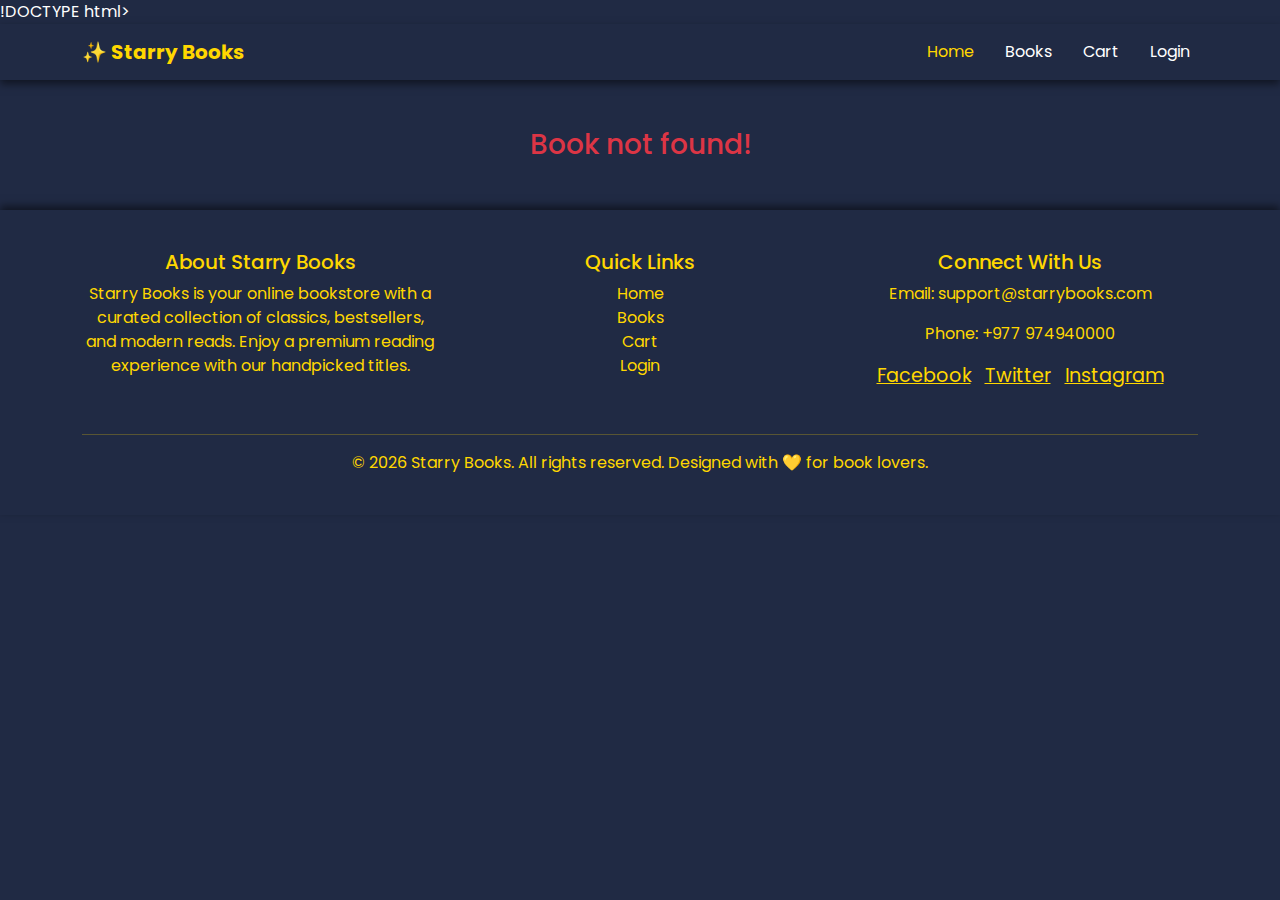
<file: book-details.html>
!DOCTYPE html>
<html lang="en">

<head>
    <meta charset="UTF-8">
    <meta name="viewport" content="width=device-width, initial-scale=1.0">
    <title>Book Details - Starry Books</title>
    <link rel="stylesheet" href="css/style.css">
    <link href="https://cdn.jsdelivr.net/npm/bootstrap@5.3.0/dist/css/bootstrap.min.css" rel="stylesheet">
    <style>
        body {
            background-color: #202A44;
            color: white;
            font-family: 'Poppins', sans-serif;
        }

        .text-warning {
            color: #FFD700 !important;
        }

        #add-to-cart-btn {
            background-color: #FFD700;
            color: #202A44;
            font-weight: bold;
        }

        #add-to-cart-btn:hover {
            background-color: #e6c200;
        }
    </style>
</head>

<body>

    <body style="background-color: #202A44; color: white;">



        <!-- Navbar -->
        <div id="navbar-placeholder"></div>
        <script>
            function loadHTML(id, file) {
                fetch(file).then(res => res.text()).then(data => document.getElementById(id).innerHTML = data);
            }
            loadHTML('navbar-placeholder', 'navbar.html');
        </script>

        <!-- Book Details Section -->
        <section class="container my-5" id="book-details-container">
            <!-- JS will render book details here -->
        </section>

        <!-- Footer -->
        <div id="footer-placeholder"></div>

        <!-- Bootstrap JS -->
        <script src="https://cdn.jsdelivr.net/npm/bootstrap@5.3.0/dist/js/bootstrap.bundle.min.js"></script>

        <!-- Book Details JS -->
        <script>
            const books = [
                { id: 1, title: "The Great Gatsby", author: "F. Scott Fitzgerald", price: "$12.99", img: "https://covers.openlibrary.org/b/id/295577-L.jpg" },
                { id: 2, title: "1984", author: "George Orwell", price: "$9.99", img: "https://covers.openlibrary.org/b/id/7222246-L.jpg" },
                { id: 3, title: "To Kill a Mockingbird", author: "Harper Lee", price: "$11.99", img: "https://covers.openlibrary.org/b/id/8228691-L.jpg" },
                { id: 4, title: "Pride and Prejudice", author: "Jane Austen", price: "$10.50", img: "https://covers.openlibrary.org/b/id/8091016-L.jpg" },
                { id: 5, title: "Harry Potter and the Sorcerer's Stone", author: "J.K. Rowling", price: "$15.99", img: "https://covers.openlibrary.org/b/id/7984916-L.jpg" },
                { id: 6, title: "The Hobbit", author: "J.R.R. Tolkien", price: "$14.99", img: "https://covers.openlibrary.org/b/id/6979861-L.jpg" },
                { id: 7, title: "Moby Dick", author: "Herman Melville", price: "$13.99", img: "https://covers.openlibrary.org/b/id/8100904-L.jpg" },
                { id: 8, title: "War and Peace", author: "Leo Tolstoy", price: "$16.99", img: "https://covers.openlibrary.org/b/id/8231996-L.jpg" },
                { id: 9, title: "The Catcher in the Rye", author: "J.D. Salinger", price: "$10.99", img: "https://covers.openlibrary.org/b/id/8225265-L.jpg" },
                { id: 10, title: "The Lord of the Rings", author: "J.R.R. Tolkien", price: "$25.99", img: "https://covers.openlibrary.org/b/id/8231852-L.jpg" },
                { id: 11, title: "Jane Eyre", author: "Charlotte Bronte", price: "$12.50", img: "https://covers.openlibrary.org/b/id/8231992-L.jpg" },
                { id: 12, title: "Brave New World", author: "Aldous Huxley", price: "$11.99", img: "https://covers.openlibrary.org/b/id/8772194-L.jpg" },
                { id: 13, title: "The Alchemist", author: "Paulo Coelho", price: "$10.99", img: "https://covers.openlibrary.org/b/id/8235040-L.jpg" },
                { id: 14, title: "Anna Karenina", author: "Leo Tolstoy", price: "$14.50", img: "https://covers.openlibrary.org/b/id/8231995-L.jpg" },
                { id: 15, title: "Crime and Punishment", author: "Fyodor Dostoevsky", price: "$13.50", img: "https://covers.openlibrary.org/b/id/8231997-L.jpg" },
                { id: 16, title: "The Odyssey", author: "Homer", price: "$12.00", img: "https://covers.openlibrary.org/b/id/8231998-L.jpg" },
                { id: 17, title: "Les Miserables", author: "Victor Hugo", price: "$17.00", img: "https://covers.openlibrary.org/b/id/8232000-L.jpg" },
                { id: 18, title: "Wuthering Heights", author: "Emily Bronte", price: "$11.50", img: "https://covers.openlibrary.org/b/id/8232002-L.jpg" },
                { id: 19, title: "The Divine Comedy", author: "Dante Alighieri", price: "$15.00", img: "https://covers.openlibrary.org/b/id/8232004-L.jpg" },
                { id: 20, title: "The Kite Runner", author: "Khaled Hosseini", price: "$12.99", img: "https://covers.openlibrary.org/b/id/8232006-L.jpg" },
                { id: 21, title: "The Book Thief", author: "Markus Zusak", price: "$13.99", img: "https://covers.openlibrary.org/b/id/8232008-L.jpg" },
                { id: 22, title: "Animal Farm", author: "George Orwell", price: "$9.50", img: "https://covers.openlibrary.org/b/id/8232010-L.jpg" },
                { id: 23, title: "Dracula", author: "Bram Stoker", price: "$10.99", img: "https://covers.openlibrary.org/b/id/8232012-L.jpg" },
                { id: 24, title: "Frankenstein", author: "Mary Shelley", price: "$11.50", img: "https://covers.openlibrary.org/b/id/8232014-L.jpg" },
                { id: 25, title: "The Little Prince", author: "Antoine de Saint-Exupéry", price: "$8.99", img: "https://covers.openlibrary.org/b/id/8232016-L.jpg" },
                { id: 26, title: "A Tale of Two Cities", author: "Charles Dickens", price: "$12.50", img: "https://covers.openlibrary.org/b/id/8232018-L.jpg" },
                { id: 27, title: "The Chronicles of Narnia", author: "C.S. Lewis", price: "$18.99", img: "https://covers.openlibrary.org/b/id/8232020-L.jpg" },
                { id: 28, title: "The Hunger Games", author: "Suzanne Collins", price: "$14.50", img: "https://covers.openlibrary.org/b/id/8232022-L.jpg" },
                { id: 29, title: "Catching Fire", author: "Suzanne Collins", price: "$14.50", img: "https://covers.openlibrary.org/b/id/8232024-L.jpg" },
                { id: 30, title: "Mockingjay", author: "Suzanne Collins", price: "$14.50", img: "https://covers.openlibrary.org/b/id/8232026-L.jpg" }
            ];

            // Get book ID from URL
            const params = new URLSearchParams(window.location.search);
            const bookId = parseInt(params.get('id'));

            // Find the book
            const book = books.find(b => b.id === bookId);

            const container = document.getElementById('book-details-container');

            if (book) {
                container.innerHTML = `
            <div class="row">
                <div class="col-md-5">
                    <img src="${book.img}" class="img-fluid rounded" alt="${book.title}">
                </div>
                <div class="col-md-7 text-white">
                    <h2 class="text-warning">${book.title}</h2>
                    <h5>Author: ${book.author}</h5>
                    <p class="text-warning fs-4">${book.price}</p>
                    <p>Lorem ipsum dolor sit amet, consectetur adipiscing elit. Sed euismod, nunc ut lacinia dictum, lorem erat lacinia velit, in pharetra arcu magna non elit.</p>
                    <button id="add-to-cart-btn" class="btn mt-3 w-50" style="background-color: #FFD700;">Add to Cart</button>
                </div>
            </div>
        `;

                // Add to Cart functionality
                document.getElementById('add-to-cart-btn').addEventListener('click', () => {
                    let cart = JSON.parse(localStorage.getItem('cart')) || [];
                    if (!cart.find(item => item.id === book.id)) {
                        cart.push(book);
                        localStorage.setItem('cart', JSON.stringify(cart));
                        alert(`${book.title} has been added to your cart!`);
                    } else {
                        alert(`${book.title} is already in your cart.`);
                    }
                });
            } else {
                container.innerHTML = `<h3 class="text-danger text-center">Book not found!</h3>`;
            }
            // Load navbar and footer
            function loadHTML(id, file) {
                fetch(file)
                    .then(response => response.text())
                    .then(data => {
                        document.getElementById(id).innerHTML = data;
                    });
            }

            loadHTML('navbar-placeholder', 'navbar.html');
            loadHTML('footer-placeholder', 'footer.html');
        </script>


    </body>

</html>
</file>
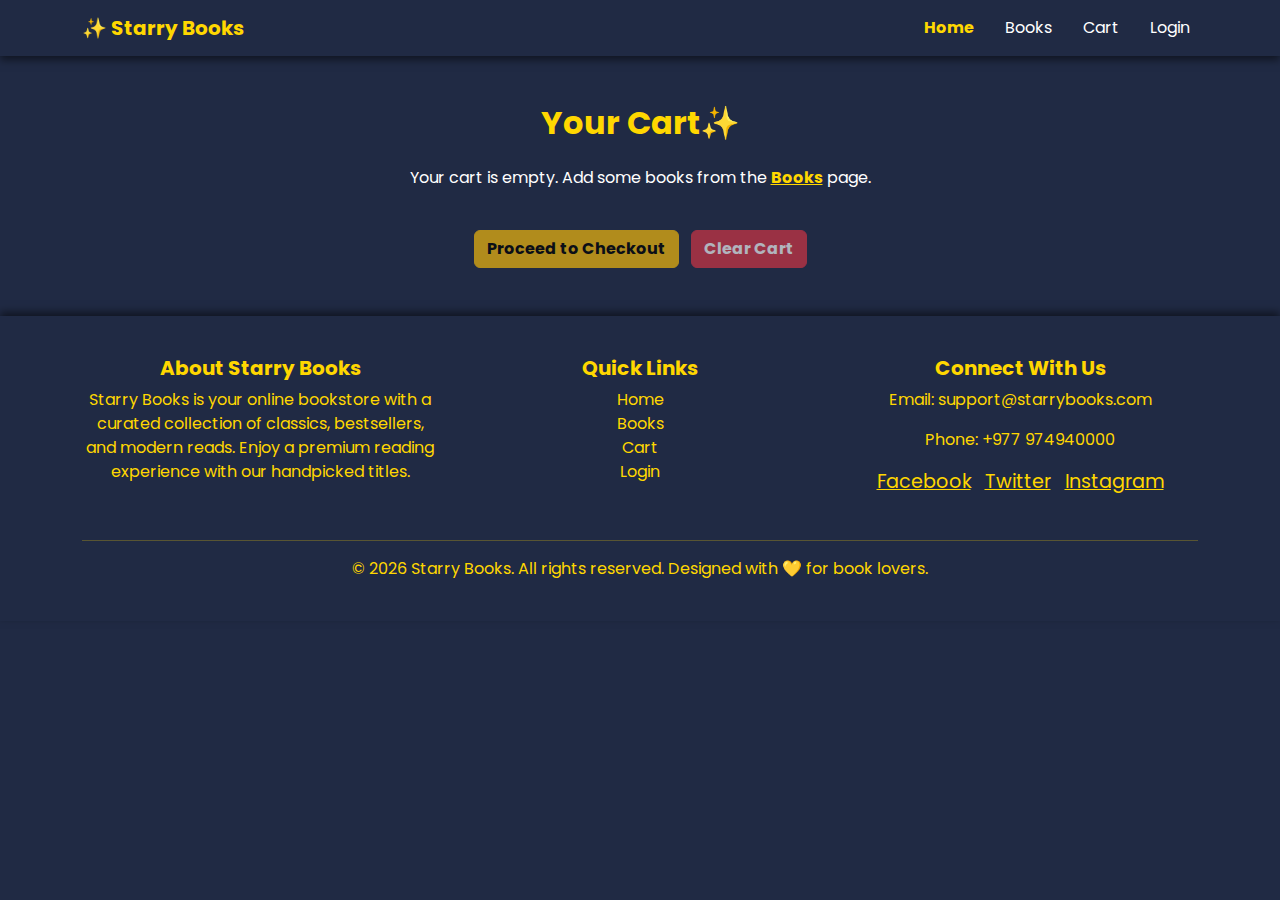
<file: cart.html>
<!DOCTYPE html>
<html lang="en">

<head>
    <meta charset="UTF-8">
    <meta name="viewport" content="width=device-width, initial-scale=1.0">
    <title>Cart - Starry Books</title>
    <link rel="stylesheet" href="css/style.css">
    <link href="https://cdn.jsdelivr.net/npm/bootstrap@5.3.0/dist/css/bootstrap.min.css" rel="stylesheet">
    <style>
        body {
            background-color: #202A44;
            color: white;
            font-family: 'Poppins', sans-serif;
        }



        .book-card {
            background-color: #1b2338;
            border-radius: 10px;
            padding: 15px;
            text-align: center;
            transition: transform 0.2s;
        }

        .book-card:hover {
            transform: translateY(-5px);
        }

        .book-card img {
            max-width: 100%;
            height: 200px;
            object-fit: cover;
            border-radius: 5px;
        }

        .text-warning {
            color: #FFD700 !important;
            font-weight: bold;
        }

        .btn-warning,
        .btn-danger {
            font-weight: bold;
        }
    </style>
</head>

<body>

    <!-- Navbar -->
    <div id="navbar-placeholder"></div>
    <script>
        function loadHTML(id, file) {
            fetch(file).then(res => res.text()).then(data => document.getElementById(id).innerHTML = data);
        }
        loadHTML('navbar-placeholder', 'navbar.html');
    </script>
    <!-- Cart Section -->
    <section class="container my-5">
        <h2 class="text-warning text-center mb-4">Your Cart✨</h2>
        <div id="cart-items" class="row g-4">
            <!-- Cart items will render here -->
        </div>

        <div class="text-center mt-4">
            <button id="checkout-btn" class="btn btn-warning me-2">Proceed to Checkout</button>
            <button id="clear-cart-btn" class="btn btn-danger">Clear Cart</button>
        </div>
    </section>

    <!-- Footer -->
    <div id="footer-placeholder"></div>

    <!-- JS -->
    <script>
        // Load navbar and footer
        function loadHTML(id, file) {
            fetch(file)
                .then(response => response.text())
                .then(data => {
                    document.getElementById(id).innerHTML = data;
                });
        }
        loadHTML('navbar-placeholder', 'navbar.html');
        loadHTML('footer-placeholder', 'footer.html');

        // Cart functionality
        const cartItemsContainer = document.getElementById('cart-items');
        const checkoutBtn = document.getElementById('checkout-btn');
        const clearCartBtn = document.getElementById('clear-cart-btn');

        function loadCart() {
            const cart = JSON.parse(localStorage.getItem('cart')) || [];
            cartItemsContainer.innerHTML = '';

            if (cart.length === 0) {
                cartItemsContainer.innerHTML = `
                    <p class="text-center">
                        Your cart is empty. Add some books from the <a href="books.html" class="text-warning">Books</a> page.
                    </p>
                `;
                checkoutBtn.disabled = true;
                clearCartBtn.disabled = true;
                return;
            }

            checkoutBtn.disabled = false;
            clearCartBtn.disabled = false;

            cart.forEach((book, index) => {
                const bookCard = document.createElement('div');
                bookCard.classList.add('col-md-3', 'book-card', 'mb-3');
                bookCard.innerHTML = `
                    <img src="${book.img}" alt="${book.title}" class="img-fluid rounded">
                    <h5 class="mt-2">${book.title}</h5>
                    <p>${book.author}</p>
                    <p class="text-warning">${book.price}</p>
                    <button class="btn btn-danger w-100 remove-btn" data-index="${index}">Remove</button>
                `;
                cartItemsContainer.appendChild(bookCard);
            });

            // Remove functionality
            const removeBtns = document.querySelectorAll('.remove-btn');
            removeBtns.forEach(btn => {
                btn.addEventListener('click', () => {
                    const index = btn.getAttribute('data-index');
                    const cart = JSON.parse(localStorage.getItem('cart')) || [];
                    cart.splice(index, 1);
                    localStorage.setItem('cart', JSON.stringify(cart));
                    loadCart();
                });
            });
        }

        // Clear cart
        clearCartBtn.addEventListener('click', () => {
            if (confirm('Are you sure you want to clear the cart?')) {
                localStorage.removeItem('cart');
                loadCart();
            }
        });

        // Checkout
        checkoutBtn.addEventListener('click', () => {
            alert('Checkout successful! Thank you for your purchase.');
            localStorage.removeItem('cart');
            loadCart();
        });

        // Initial load
        loadCart();
        function loadHTML(id, file) {
            fetch(file).then(res => res.text()).then(data => document.getElementById(id).innerHTML = data);
        }
        loadHTML('navbar-placeholder', 'navbar.html');
        loadHTML('footer-placeholder', 'footer.html');
    </script>

    <script src="https://cdn.jsdelivr.net/npm/bootstrap@5.3.0/dist/js/bootstrap.bundle.min.js"></script>
</body>

</html>
</file>
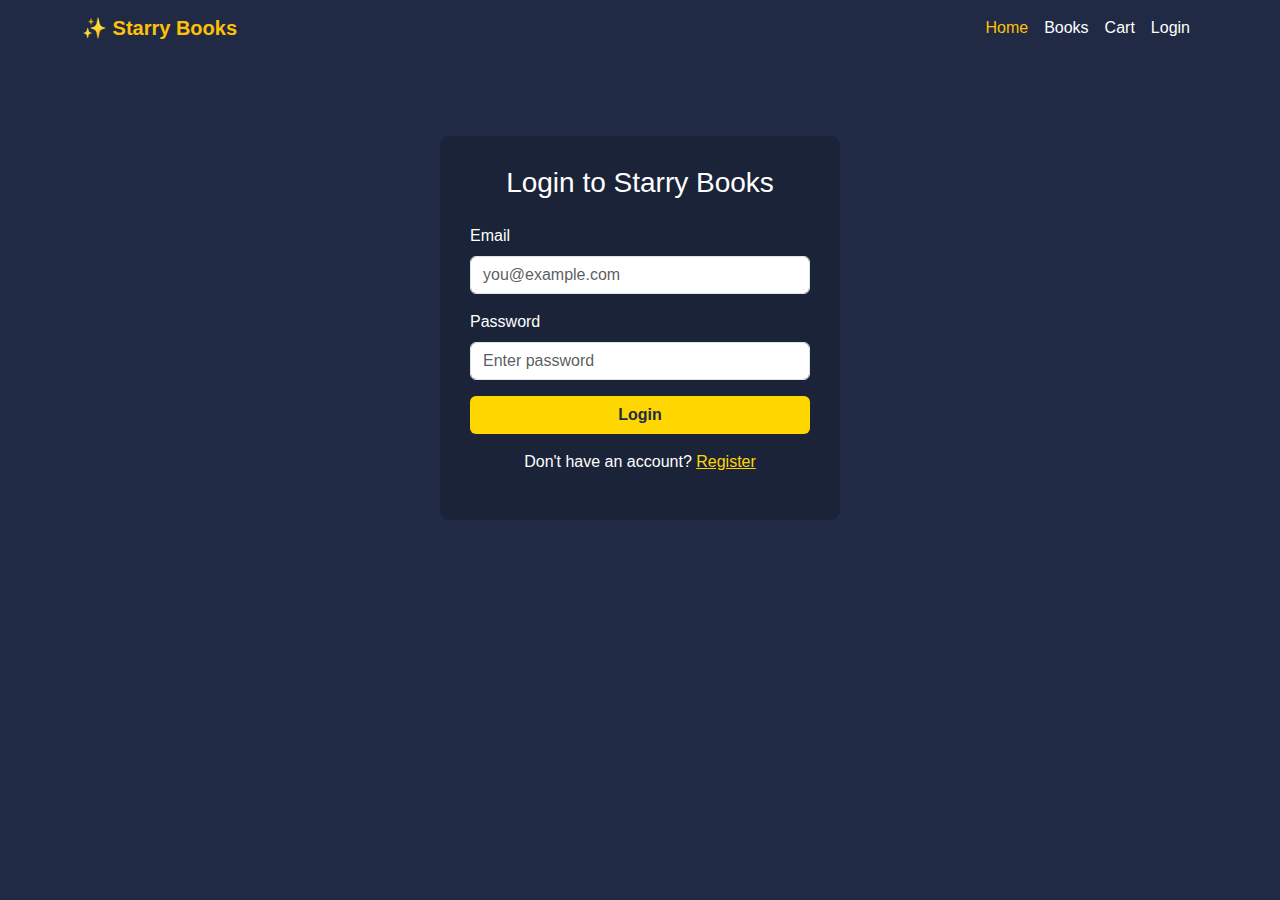
<file: dashboard.html>
<!DOCTYPE html>
<html lang="en">

<head>
    <meta charset="UTF-8">
    <meta name="viewport" content="width=device-width, initial-scale=1.0">
    <title>Dashboard - Online Bookstore</title>
    <link rel="stylesheet" href="css/style.css">
    <link href="https://cdn.jsdelivr.net/npm/bootstrap@5.3.0/dist/css/bootstrap.min.css" rel="stylesheet">
</head>

<body>

    <!-- Navbar -->
<div id="navbar-placeholder"></div>

    <!-- Dashboard Section -->
    <div class="container mt-5">
        <h2 class="mb-4 text-center">Welcome, <span id="user-name"></span>!</h2>

        <!-- Profile Section -->
        <div class="card p-4 mb-4" style="max-width: 400px; margin:auto;">
            <h4>Profile Information</h4>
            <p><strong>Name:</strong> <span id="profile-name"></span></p>
            <p><strong>Email:</strong> <span id="profile-email"></span></p>

            <h5 class="mt-3">Update Profile</h5>
            <form id="profile-form">
                <div class="mb-3">
                    <label for="update-name" class="form-label">Name</label>
                    <input type="text" class="form-control" id="update-name" required>
                </div>
                <div class="mb-3">
                    <label for="update-password" class="form-label">Password</label>
                    <input type="password" class="form-control" id="update-password" placeholder="Enter new password">
                </div>
                <button type="submit" class="btn btn-success w-100">Update Profile</button>
            </form>
        </div>
    </div>

    <!-- Footer -->
   <div id="footer-placeholder"></div>

    <script src="js/dashboard.js"></script>
    <script>
        function loadHTML(id, file) {
            fetch(file)
                .then(response => response.text())
                .then(data => {
                    document.getElementById(id).innerHTML = data;
                });
        }

        // Load navbar and footer
        loadHTML('navbar-placeholder', 'navbar.html');
        loadHTML('footer-placeholder', 'footer.html');
    </script>

</body>

</html>
</file>
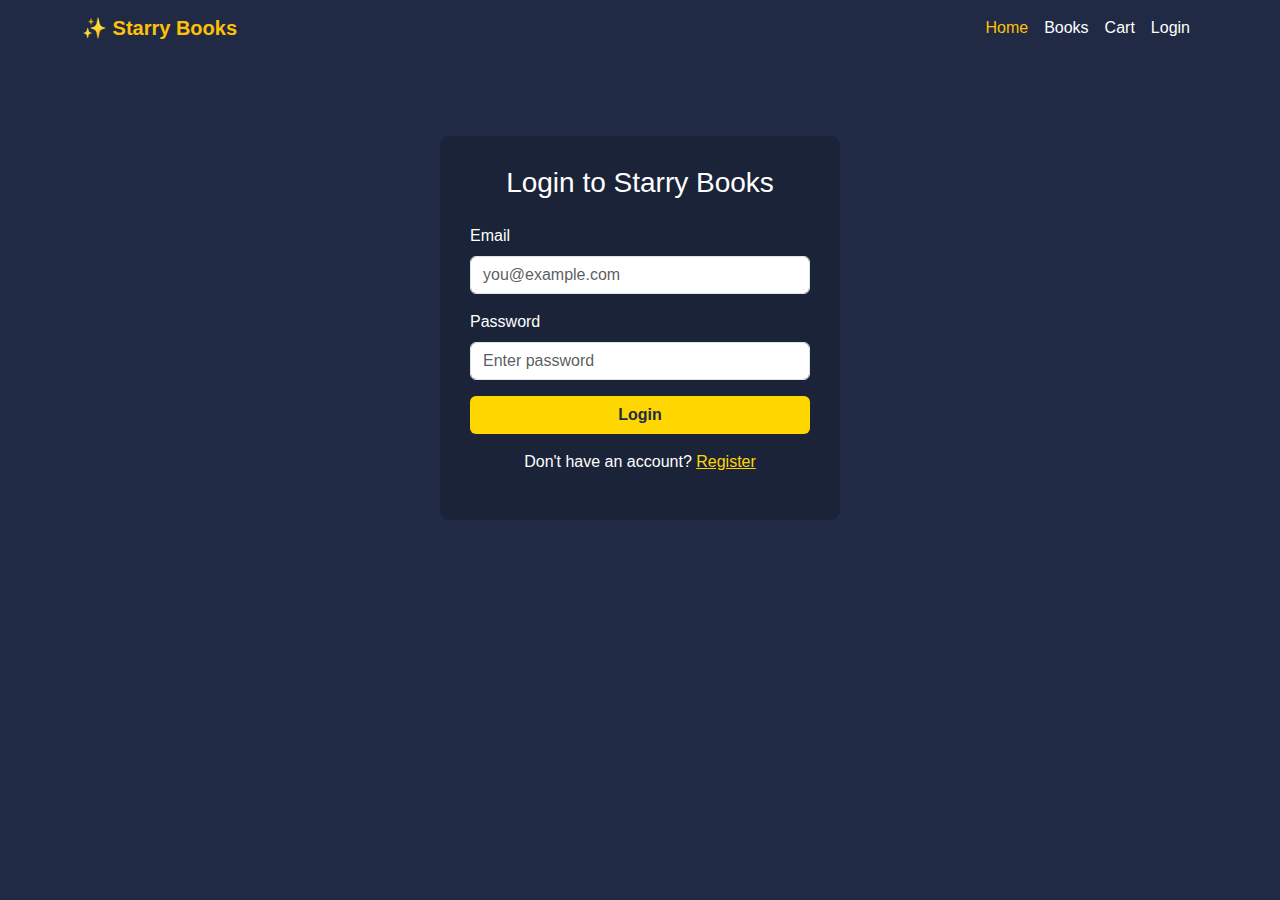
<file: login.html>
<!DOCTYPE html>
<html lang="en">

<head>
    <meta charset="UTF-8">
    <meta name="viewport" content="width=device-width, initial-scale=1.0">
    <title>Login - Starry Books</title>
    <link href="https://cdn.jsdelivr.net/npm/bootstrap@5.3.0/dist/css/bootstrap.min.css" rel="stylesheet">
    <style>
        body {
            background-color: #202A44;
            color: white;
            font-family: 'Poppins', sans-serif;
        }

        .login-card {
            background-color: #1b2338;
            border-radius: 10px;
            padding: 30px;
            max-width: 400px;
            margin: 80px auto;
        }

        .btn-login {
            background-color: #FFD700;
            color: #202A44;
            font-weight: bold;
        }

        .btn-login:hover {
            background-color: #e6c200;
        }

        a {
            color: #FFD700;
        }
    </style>
</head>

<body>

    <div id="navbar-placeholder"></div>
    <script>
        function loadHTML(id, file) {
            fetch(file).then(res => res.text()).then(data => document.getElementById(id).innerHTML = data);
        }
        loadHTML('navbar-placeholder', 'navbar.html');
    </script>

    <div class="login-card">
        <h3 class="text-center mb-4">Login to Starry Books</h3>
        <form id="login-form">
            <div class="mb-3">
                <label for="email" class="form-label">Email</label>
                <input type="email" id="email" class="form-control" placeholder="you@example.com" required>
            </div>
            <div class="mb-3">
                <label for="password" class="form-label">Password</label>
                <input type="password" id="password" class="form-control" placeholder="Enter password" required>
            </div>
            <button type="submit" class="btn btn-login w-100">Login</button>
            <p class="mt-3 text-center">Don't have an account? <a href="register.html">Register</a></p>
        </form>
    </div>

    <div id="footer-placeholder"></div>

    <script>
       

        // Login functionality
            const loginForm = document.getElementById('login-form');

            loginForm.addEventListener('submit', function (e) {
                e.preventDefault();

                const email = document.getElementById('email').value.trim();
                const password = document.getElementById('password').value.trim();

                // Get users from localStorage
                const users = JSON.parse(localStorage.getItem('users')) || [];

                // Check if user exists
                const user = users.find(u => u.email === email && u.password === password);

                if (user) {
                    // Store logged-in user in localStorage
                    localStorage.setItem('loggedInUser', JSON.stringify(user));
                    alert(`Welcome back, ${user.name}!`);
                    window.location.href = 'index.html'; // redirect to home
                } else {
                    alert('Invalid email or password.');
                }
            });
        </script>

<script src="https://cdn.jsdelivr.net/npm/bootstrap@5.3.2/dist/js/bootstrap.bundle.min.js"></script>
</body>

</html>
</file>
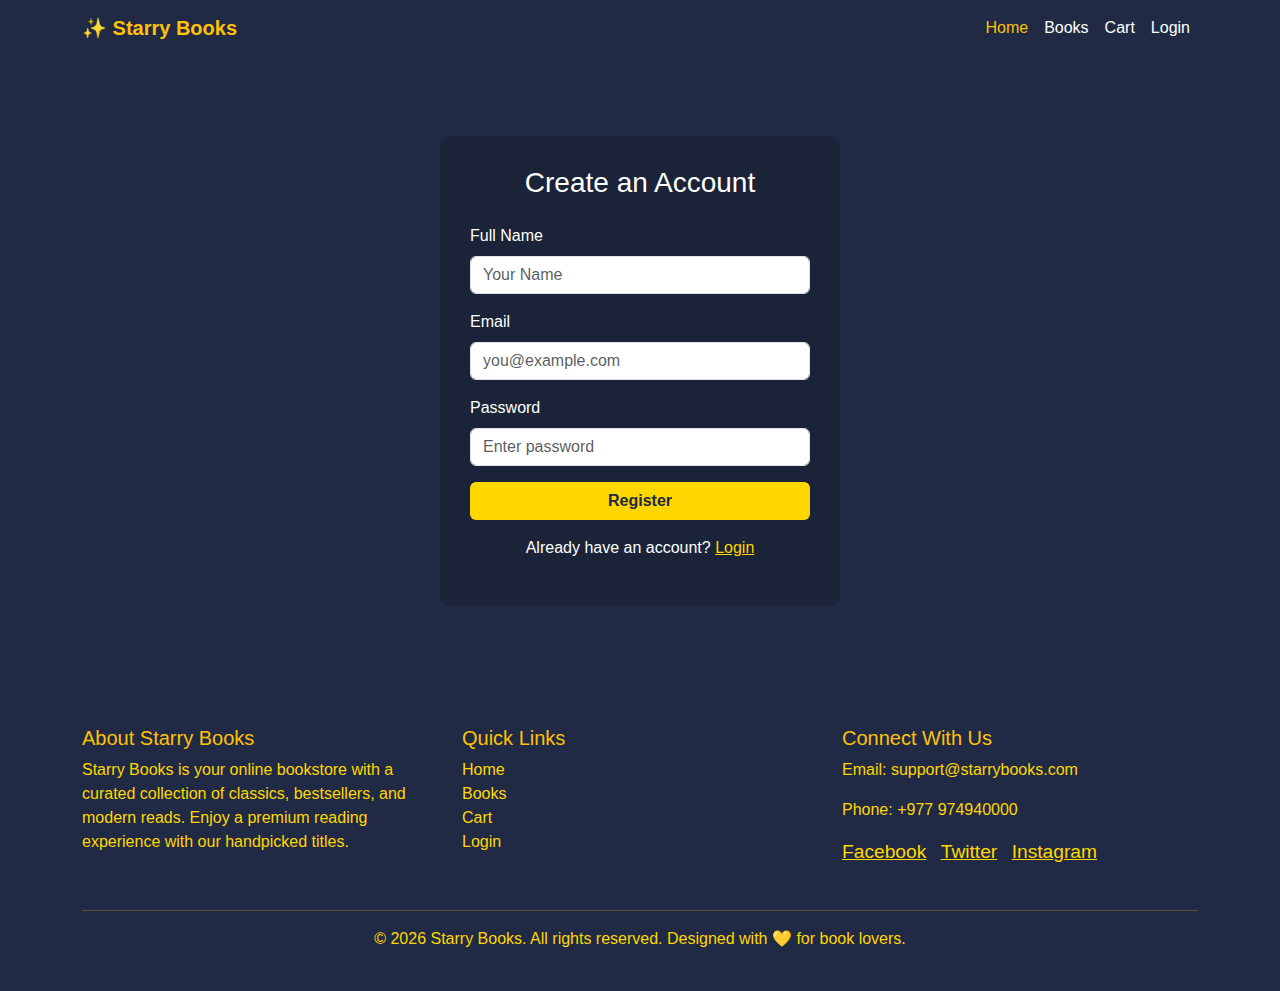
<file: register.html>
<!DOCTYPE html>
<html lang="en">

<head>
    <meta charset="UTF-8">
    <meta name="viewport" content="width=device-width, initial-scale=1.0">
    <title>Register - Starry Books</title>
    <link href="https://cdn.jsdelivr.net/npm/bootstrap@5.3.0/dist/css/bootstrap.min.css" rel="stylesheet">
    <style>
        body {
            background-color: #202A44;
            color: white;
            font-family: 'Poppins', sans-serif;
        }

        .register-card {
            background-color: #1b2338;
            border-radius: 10px;
            padding: 30px;
            max-width: 400px;
            margin: 80px auto;
        }

        .btn-register {
            background-color: #FFD700;
            color: #202A44;
            font-weight: bold;
        }

        .btn-register:hover {
            background-color: #e6c200;
        }

        a {
            color: #FFD700;
        }
    </style>
</head>

<body>

    <div id="navbar-placeholder"></div>
    <script>
        function loadHTML(id, file) {
            fetch(file).then(res => res.text()).then(data => document.getElementById(id).innerHTML = data);
        }
        loadHTML('navbar-placeholder', 'navbar.html');
    </script>

    <div class="register-card">
        <h3 class="text-center mb-4">Create an Account</h3>
        <form id="register-form">
            <div class="mb-3">
                <label for="name" class="form-label">Full Name</label>
                <input type="text" id="name" class="form-control" placeholder="Your Name" required>
            </div>
            <div class="mb-3">
                <label for="email" class="form-label">Email</label>
                <input type="email" id="email" class="form-control" placeholder="you@example.com" required>
            </div>
            <div class="mb-3">
                <label for="password" class="form-label">Password</label>
                <input type="password" id="password" class="form-control" placeholder="Enter password" required>
            </div>
            <button type="submit" class="btn btn-register w-100">Register</button>
            <p class="mt-3 text-center">Already have an account? <a href="login.html">Login</a></p>
        </form>
    </div>

    <div id="footer-placeholder"></div>

    <script>
        // Load navbar and footer
        function loadHTML(id, file) {
            fetch(file).then(res => res.text()).then(data => document.getElementById(id).innerHTML = data);
        }
        loadHTML('navbar-placeholder', 'navbar.html');
        loadHTML('footer-placeholder', 'footer.html');

        const registerForm = document.getElementById('register-form');

        registerForm.addEventListener('submit', (e) => {
            e.preventDefault();
            const name = document.getElementById('name').value;
            const email = document.getElementById('email').value;
            const password = document.getElementById('password').value;

            const users = JSON.parse(localStorage.getItem('users')) || [];

            if (users.find(u => u.email === email)) {
                alert("Email already registered!");
                return;
            }

            users.push({ name, email, password });
            localStorage.setItem('users', JSON.stringify(users));
            alert("Account created successfully! Please login.");
            window.location.href = "login.html";
        });
         function loadHTML(id, file) {
                fetch(file).then(res => res.text()).then(data => document.getElementById(id).innerHTML = data);
            }
            loadHTML('navbar-placeholder', 'navbar.html');
            loadHTML('footer-placeholder', 'footer.html');
    </script>
    <script src="https://cdn.jsdelivr.net/npm/bootstrap@5.3.0/dist/js/bootstrap.bundle.min.js"></script>
</body>

</html>
</file>
<file: css/style.css>
/* ===== Global Styles ===== */
@import url('https://fonts.googleapis.com/css2?family=Poppins:wght@300;400;600&display=swap');

* {
    margin: 0;
    padding: 0;
    box-sizing: border-box;
    font-family: 'Poppins', sans-serif;
}

body {
    background-color: #202A44;
    /* page background */
    color: #fff;
    line-height: 1.6;
}

/* ===== Container Fix ===== */
.container,
.container-fluid {
    background-color: #202A44;
    /* remove white from container */
}

/* ===== Navbar ===== */
.navbar {
    background-color: #202A44 !important;
    box-shadow: 0 4px 8px rgba(0, 0, 0, 0.5);
}

.navbar-brand {
    font-weight: 600;
    color: #FFD700 !important;
    font-size: 1.5rem;
}

.nav-link {
    color: #FFD700 !important;
    margin-left: 15px;
    transition: color 0.3s, transform 0.3s;
}

.nav-link:hover,
.nav-link.active {
    color: #fff !important;
    transform: translateY(-2px);
    text-shadow: 0 0 6px #FFD700;
}

/* ===== Buttons ===== */
.btn-primary,
.btn-success,
.btn-add-to-cart {
    background-color: #FFD700;
    /* all yellow buttons */
    border: none;
    color: #202A44;
    font-weight: 600;
    transition: transform 0.3s, box-shadow 0.3s, background-color 0.3s;
    border-radius: 8px;
    position: relative;
    overflow: hidden;
}

.btn-primary:hover,
.btn-success:hover,
.btn-add-to-cart:hover {
    transform: translateY(-3px);
    box-shadow: 0 8px 15px rgba(255, 215, 0, 0.5);
}

.btn-primary::after,
.btn-success::after,
.btn-add-to-cart::after {
    content: '';
    position: absolute;
    width: 100%;
    height: 100%;
    top: 0;
    left: -100%;
    background: rgba(255, 215, 0, 0.2);
    transition: left 0.4s;
    z-index: 0;
    border-radius: 8px;
}

.btn-primary:hover::after,
.btn-success:hover::after,
.btn-add-to-cart:hover::after {
    left: 0;
}

/* ===== Forms ===== */
input,
textarea {
    background-color: #1B2238;
    color: #fff;
    border: 1px solid #444;
    border-radius: 8px;
    padding: 10px;
    transition: border-color 0.3s, box-shadow 0.3s;
}

input:focus,
textarea:focus {
    outline: none;
    border-color: #FFD700;
    box-shadow: 0 0 10px #FFD70044;
}

/* ===== Cards ===== */
.card,
.book-card {
    background-color: #1B2238;
    border: none;
    border-radius: 12px;
    box-shadow: 0 6px 15px rgba(0, 0, 0, 0.5);
    padding: 20px;
    transition: transform 0.3s, box-shadow 0.3s, background-color 0.3s;
}

.card:hover,
.book-card:hover {
    transform: translateY(-5px);
    box-shadow: 0 10px 25px rgba(255, 215, 0, 0.5);
    background-color: #242f55;
}

/* Book images */
.book-card img {
    max-width: 100%;
    border-radius: 8px;
    margin-bottom: 10px;
    box-shadow: 0 4px 10px rgba(0, 0, 0, 0.6);
    transition: transform 0.3s, box-shadow 0.3s;
}

.book-card img:hover {
    transform: scale(1.05);
    box-shadow: 0 8px 20px rgba(255, 215, 0, 0.7);
}

/* ===== Headings ===== */
h2,
h4,
h5 {
    color: #FFD700;
    font-weight: 600;
}

/* ===== Links ===== */
a {
    color: #FFD700;
    text-decoration: none;
    transition: color 0.3s, transform 0.3s;
}

a:hover {
    color: #fff;
    transform: translateY(-2px);
    text-shadow: 0 0 6px #FFD700;
}

/* ===== Footer ===== */
footer {
    background-color: #202A44;
    color: #FFD700;
    text-align: center;
    padding: 20px 0;
    box-shadow: 0 -4px 8px rgba(0, 0, 0, 0.5);
    transition: background-color 0.3s, box-shadow 0.3s;
}

footer:hover {
    box-shadow: 0 -6px 12px rgba(255, 215, 0, 0.4);
}

/* ===== Responsive ===== */
@media (max-width: 768px) {
    .navbar-nav {
        text-align: center;
    }

    .book-card {
        margin-bottom: 20px;
    }
}

/* ===== Animations ===== */
.book-card {
    opacity: 0;
    transform: translateY(20px);
    animation: fadeInUp 0.6s forwards;
}

@keyframes fadeInUp {
    to {
        opacity: 1;
        transform: translateY(0);
    }
}
</file>
